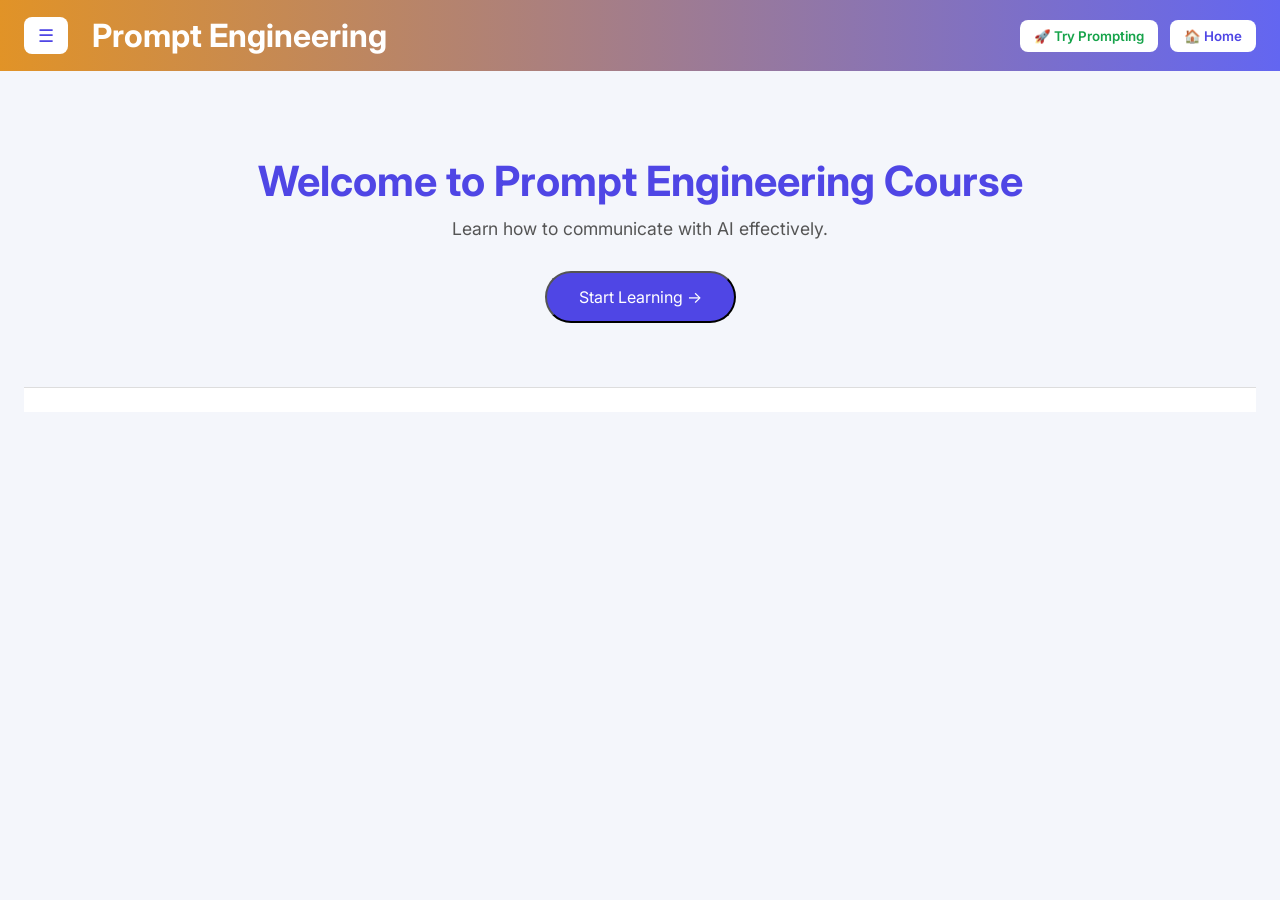
<file: prompt_final/index.html>
<!DOCTYPE html>
<html lang="en">
<head>
  <meta charset="UTF-8" />
  <title>Prompt Engineering</title>
  <link rel="stylesheet" href="css/style.css" />
  <link href="https://fonts.googleapis.com/css2?family=Inter:wght@300;400;600;700&display=swap" rel="stylesheet">
</head>
<body>

  <!-- HEADER -->
  <!-- HEADER -->
<header class="header">
  <div class="header-left">
    <button class="menu-btn" onclick="toggleMenu()">☰</button>
    <h1>Prompt Engineering</h1>
  </div>

 <div class="header-right">
  <button class="try-btn" onclick="openTryPrompting()">🚀 Try Prompting</button>
  <button class="home-btn" onclick="showHome()">🏠 Home</button>
</div>


</header>

<!-- SIDE MENU PANEL -->
<div class="side-menu" id="topicMenu">
  <button onclick="loadPage('intro.html')">Intro</button>
  <button onclick="loadPage('role.html')">Role</button>
  <button onclick="loadPage('task.html')">Task</button>
  <button onclick="loadPage('context.html')">Context</button>
  <button onclick="loadPage('reasoning.html')">Reasoning</button>
  <button onclick="loadPage('rules.html')">Rules</button>
  <button onclick="loadPage('stop-conditions.html')">Stop Conditions</button>
  <button onclick="loadPage('output-format.html')">Output Format</button>
  <button onclick="loadPage('techniques.html')">More Techniques</button>
  <button onclick="loadPage('examples.html')">Examples</button>
  <button onclick="loadPage('common-mistakes.html')">Common Mistakes</button>
  <button onclick="loadPage('prompt-generators.html')">Prompt Generators</button>
</div>


     
  

  


<!-- CONTENT -->
<main class="content" id="content">
  <section class="hero">
    <h2 class="hero-title">Welcome to Prompt Engineering Course</h2>
    <p class="hero-subtitle">
      Learn how to communicate with AI effectively and precisely.
    </p>

    <div class="hero-cards">
      <div class="card">Clear Thinking</div>
      <div class="card">Structured Prompts</div>
      <div class="card">Real-World Usage</div>
    </div>

   <button class="start-btn" onclick="loadPage('intro.html')">
  Start Learning →
</button>


  </section>
</main>


<div class="pagination">
  <div class="pagination-left" id="prevBtn"></div>
  <div class="pagination-center" id="pageNumbers"></div>
  <div class="pagination-right" id="nextBtn"></div>
</div>


  

  <!-- PAGINATION -->
  <!-- <footer class="pagination">
  <button onclick="prevPage()">Prev</button>
  <button onclick="nextPage()">Next</button>
</footer> -->


  <script src="js/app.js"></script>
</body>
</html>
</file>
<file: prompt_final/css/style.css>
:root {
  --side-menu-width: 260px;
}

* {
  margin: 0;
  padding: 0;
  box-sizing: border-box;
  font-family: 'Inter', sans-serif;
}

body {
  background-color: #f4f6fb;
  color: #333;
}

/* HEADER */
.header {
  position: fixed;
  top: 0;
  left: 0;
  width: 100%;
  background: linear-gradient(90deg, #e19327, #6366f1);
  color: white;
  padding: 16px 24px;
  display: flex;
  justify-content: space-between;
  align-items: center;
  z-index: 1000; /* stays above menu & content */
}
.content {
  margin-top: 72px; /* same as header height */
}



.home-btn {
  background: white;
  color: #4f46e5;
  border: none;
  padding: 8px 14px;
  border-radius: 8px;
  cursor: pointer;
  font-weight: 600;
}

/* LAYOUT */
.container {
  display: flex;
  height: calc(100vh - 140px);
}

/* SIDEBAR */
.sidebar {
  width: 260px;
  background: #ffffff;
  padding: 16px;
  border-right: 1px solid #ddd;
}

.sidebar button {
  width: 100%;
  margin-bottom: 10px;
  padding: 10px;
  background: #eef2ff;
  border: none;
  border-radius: 8px;
  cursor: pointer;
  text-align: left;
  font-weight: 500;
}

.sidebar button:hover {
  background: #c7d2fe;
}

/* CONTENT */
.content {
  flex: 1;
  padding: 24px;
  overflow-y: auto;
}

/* PAGINATION */
.pagination {
  display: flex;
  justify-content: center;
  align-items: center;
  gap: 12px;
  padding: 12px;
  background: white;
  border-top: 1px solid #ddd;
}

.pagination button {
  padding: 6px 14px;
  border-radius: 6px;
  border: none;
  background: #4f46e5;
  color: white;
  cursor: pointer;
}
/* ===== PAGE CONTENT STYLES (COMMON) ===== */

.page {
  max-width: 900px;
  margin: auto;
}

.page h2 {
  font-size: 28px;
  margin-bottom: 16px;
  color: #1f2937;
}

.page h3 {
  font-size: 20px;
  margin-bottom: 10px;
  color: #4338ca;
}

.page p {
  font-size: 16px;
  line-height: 1.7;
  margin-bottom: 14px;
  color: #374151;
}

/* Lead paragraph */
.lead {
  font-size: 18px;
  font-weight: 500;
  color: #111827;
  margin-bottom: 24px;
}

/* Info cards */
.info-box {
  background: #ffffff;
  border-left: 5px solid #6366f1;
  padding: 20px;
  margin-bottom: 24px;
  border-radius: 10px;
  box-shadow: 0 8px 20px rgba(0, 0, 0, 0.04);
}

/* Highlighted box */
.info-box.highlight {
  background: #fffcee;
}

/* Formula list */
.formula-list {
  margin-left: 18px;
}

.formula-list li {
  margin-bottom: 10px;
  font-size: 16px;
}

/* Note / tip */
.note {
  background: #ecfeff;
  border-left: 5px solid #06b6d4;
  padding: 16px;
  border-radius: 10px;
  font-size: 15px;
  color: #0f172a;
}
/* ===== HEADER LEFT ALIGNMENT ===== */
.header-left {
  display: flex;
  align-items: center;
  gap: 24px; /* SPACE between title and dropdown */
}

/* ===== DROPDOWN ===== */
.dropdown {
  position: relative;
}

.dropdown-btn {
  background: white;
  color: #4f46e5;
  border: none;
  padding: 8px 14px;
  border-radius: 8px;
  font-weight: 600;
  cursor: pointer;
}

.dropdown-btn:hover {
  background: #e0e7ff;
}

/* Dropdown content */
.dropdown-content {
  position: absolute;
  top: 45px;
  left: 0;
  background: white;
  min-width: 220px;
  box-shadow: 0 10px 30px rgba(0, 0, 0, 0.12);
  border-radius: 10px;
  display: none;
  z-index: 1000;
  padding: 8px;
}

/* Show on hover */
.dropdown-content {
  display: none; /* hidden by default */
}


/* Dropdown buttons */
.dropdown-content button {
  width: 100%;
  padding: 10px 12px;
  background: none;
  border: none;
  text-align: left;
  cursor: pointer;
  border-radius: 6px;
  font-size: 14px;
}

.dropdown-content button:hover {
  background: #eef2ff;
}
/* MENU BUTTON */
.menu-btn {
  background: white;
  color: #4f46e5;
  border: none;
  padding: 8px 14px;
  border-radius: 8px;
  font-size: 18px;
  cursor: pointer;
}

/* SIDE MENU PANEL */
.side-menu {
  position: fixed;
  top: 72px;
  left: 0;
  width: var(--side-menu-width);
  height: calc(100vh - 72px);
  background: #ffffff;
  padding: 16px;
  border-right: 1px solid #ddd;
  display: none;
  overflow-y: auto;
  z-index: 999;
}


/* SAME LIST LOOK AS BEFORE */
.side-menu button {
  width: 100%;
  margin-bottom: 10px;
  padding: 10px;
  background: #eef2ff;
  border: none;
  border-radius: 8px;
  cursor: pointer;
  text-align: left;
  font-weight: 500;
}

.side-menu button:hover {
  background: #c7d2fe;
}

/* PAGINATION (BOTTOM OF PAGE) */
.pagination {
  display: flex;
  justify-content: left;
  align-items: left;
  gap: 8px;
  margin: 40px 0 20px;
}

.pagination button {
  padding: 6px 12px;
  border-radius: 6px;
  border: none;
  background: #4f46e5;
  cursor: pointer;
  font-weight: 500;
}


/* ACTIVE PAGE */
.pagination button.active {
  background: #c7d2fe;
  color: white;
  font-weight: 700;
}

/* DISABLED PREV / NEXT */
.pagination button:disabled {
  background: #f3f4f6;
  cursor: not-allowed;
  color: #9ca3af;
}
/* PAGINATION LAYOUT */
.pagination {
  display: grid;
  grid-template-columns: 1fr auto 1fr;
  align-items: center;
  margin: 40px 24px 24px;
}

/* LEFT (PREV) */
.pagination-left {
  display: flex;
  justify-content: flex-start;
}

/* CENTER (PAGE NUMBERS) */
.pagination-center {
  display: flex;
  gap: 8px;
  justify-content: center;
}

/* RIGHT (NEXT) */
.pagination-right {
  display: flex;
  justify-content: flex-end;
}
/* Pagination base spacing */
.pagination {
  margin: 40px 24px 24px;
}

/* When side menu is visible, push pagination right */
body.menu-open .pagination {
  margin-left: calc(var(--side-menu-width) + 24px);
}
/* HOME PAGE */
.home {
  display: flex;
  justify-content: center;
  align-items: center;
}

.hero {
  text-align: center;
  /* max-width: 800px; */
  animation: fadeIn 1s ease-in-out;
}

.hero-title {
  font-size: 2.6rem;
  color: #4f46e5;
  margin-bottom: 12px;
}

.hero-subtitle {
  font-size: 1.1rem;
  color: #555;
  margin-bottom: 32px;
}

/* Cards */
.hero-cards {
  display: flex;
  gap: 20px;
  justify-content: center;
  margin-bottom: 40px;
}

.card {
  background: #ffffff;
  padding: 18px 24px;
  border-radius: 12px;
  box-shadow: 0 8px 20px rgba(0,0,0,0.08);
  font-weight: 500;
  transition: transform 0.3s ease, box-shadow 0.3s ease;
}

.card:hover {
  transform: translateY(-6px);
  box-shadow: 0 12px 30px rgba(0,0,0,0.12);
}

/* Start Button */
.start-btn {
  display: inline-block;
  padding: 14px 32px;
  background: #4f46e5;
  color: #fff;
  text-decoration: none;
  border-radius: 30px;
  font-size: 1rem;
  transition: background 0.3s ease, transform 0.2s ease;
}

.start-btn:hover {
  background: #4338ca;
  transform: scale(1.05);
}

/* Fade animation */
@keyframes fadeIn {
  from {
    opacity: 0;
    transform: translateY(20px);
  }
  to {
    opacity: 1;
    transform: translateY(0);
  }
}
.sidebar a.active {
  background: #4f46e5;
  color: white;
}
.home-hero {
  max-width: 900px;
  margin: 0 auto;
  padding-top: 60px;
  text-align: center;
}
.page {
  /* max-width: 1000px; */
  /* margin: 40px auto; */
  padding: 4px;
}

.page h2 {
  font-size: 32px;
  /* margin-bottom: 20px; */
}

.info-card {
  
  padding: 24px;
  /* border-radius: 8px; */
  /* margin-bottom: 24px; */
  /* box-shadow: var(--shadow); */
  /* border-top: 4px solid var(--accent-color); */
  transition: all 0.3s ease;
}



/* BULLET POINT STYLING */
.info-card ul {
  /* margin: 12px 0 12px 24px; */
  line-height: 1.8;
}

.info-card ul li {
  /* margin-bottom: 8px; */
  color: #374151;
  font-size: 15px;
}

.info-card ul li strong {
  color: #4f46e5;
  font-weight: 600;
}

.info-card ul ul {
  /* margin: 8px 0 8px 24px; */
}

.info-card ul ul li {
  /* margin-bottom: 6px; */
  font-size: 14px;
  color: #475569;
}


.header-right {
  display: flex;
  gap: 12px;
}

.try-btn {
  background: white;
  color: #16a34a;
  border: none;
  padding: 8px 14px;
  border-radius: 8px;
  cursor: pointer;
  font-weight: 600;
}

.try-btn:hover {
  background: #dcfce7;
}
</file>
